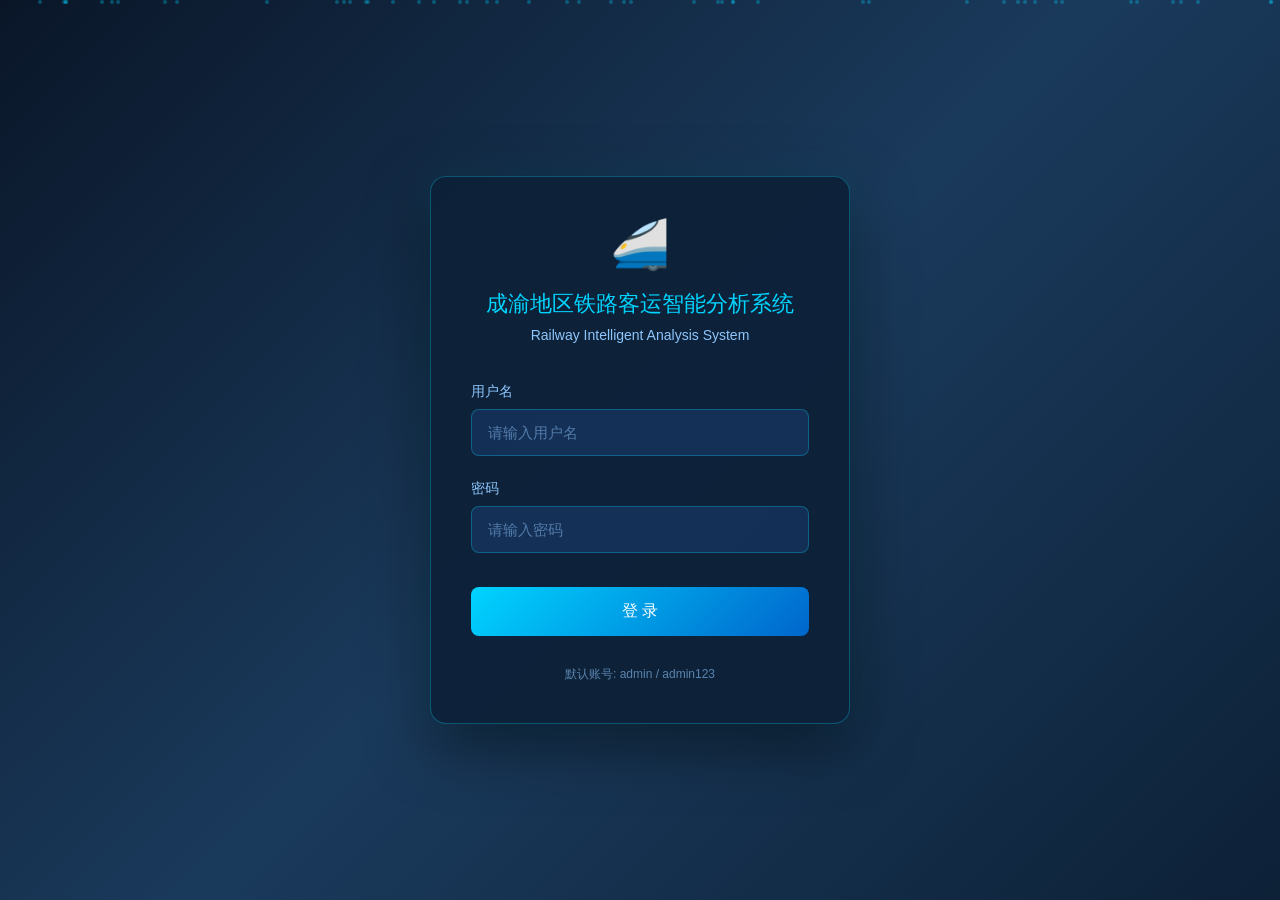
<file: railway_system/railway_system/target/classes/templates/login.html>
<!DOCTYPE html>
<html lang="zh-CN">
<head>
    <meta charset="UTF-8">
    <meta name="viewport" content="width=device-width, initial-scale=1.0">
    <title>登录 - 成渝地区铁路客运智能分析系统</title>
    <style>
        * {
            margin: 0;
            padding: 0;
            box-sizing: border-box;
        }
        
        body {
            min-height: 100vh;
            background: linear-gradient(135deg, #0a1628 0%, #1a3a5c 50%, #0d2137 100%);
            display: flex;
            justify-content: center;
            align-items: center;
            font-family: 'Microsoft YaHei', sans-serif;
        }
        
        .login-container {
            width: 420px;
            padding: 40px;
            background: rgba(13, 33, 55, 0.9);
            border-radius: 16px;
            border: 1px solid rgba(0, 212, 255, 0.3);
            box-shadow: 0 20px 60px rgba(0, 0, 0, 0.5), 0 0 40px rgba(0, 212, 255, 0.1);
        }
        
        .login-header {
            text-align: center;
            margin-bottom: 40px;
        }
        
        .login-header .logo {
            font-size: 48px;
            margin-bottom: 16px;
        }
        
        .login-header h1 {
            color: #00d4ff;
            font-size: 22px;
            font-weight: 500;
            margin-bottom: 8px;
        }
        
        .login-header p {
            color: #8ec5fc;
            font-size: 14px;
        }
        
        .form-group {
            margin-bottom: 24px;
        }
        
        .form-group label {
            display: block;
            color: #8ec5fc;
            font-size: 14px;
            margin-bottom: 8px;
        }
        
        .form-group input {
            width: 100%;
            padding: 14px 16px;
            background: rgba(42, 82, 152, 0.3);
            border: 1px solid rgba(0, 212, 255, 0.3);
            border-radius: 8px;
            color: #fff;
            font-size: 15px;
            transition: all 0.3s ease;
        }
        
        .form-group input:focus {
            outline: none;
            border-color: #00d4ff;
            box-shadow: 0 0 15px rgba(0, 212, 255, 0.3);
        }
        
        .form-group input::placeholder {
            color: rgba(142, 197, 252, 0.5);
        }
        
        .login-btn {
            width: 100%;
            padding: 14px;
            background: linear-gradient(135deg, #00d4ff 0%, #0066cc 100%);
            border: none;
            border-radius: 8px;
            color: #fff;
            font-size: 16px;
            font-weight: 500;
            cursor: pointer;
            transition: all 0.3s ease;
            margin-top: 10px;
        }
        
        .login-btn:hover {
            transform: translateY(-2px);
            box-shadow: 0 10px 30px rgba(0, 212, 255, 0.4);
        }
        
        .login-btn:active {
            transform: translateY(0);
        }
        
        .error-msg {
            color: #ff6b8a;
            font-size: 13px;
            margin-top: 16px;
            text-align: center;
            display: none;
        }
        
        .error-msg.show {
            display: block;
        }
        
        .footer-info {
            text-align: center;
            margin-top: 30px;
            color: rgba(142, 197, 252, 0.6);
            font-size: 12px;
        }
        
        /* 动画背景 */
        .bg-animation {
            position: fixed;
            top: 0;
            left: 0;
            width: 100%;
            height: 100%;
            pointer-events: none;
            overflow: hidden;
            z-index: -1;
        }
        
        .bg-animation span {
            position: absolute;
            width: 4px;
            height: 4px;
            background: rgba(0, 212, 255, 0.3);
            border-radius: 50%;
            animation: float 15s infinite;
        }
        
        @keyframes float {
            0%, 100% { transform: translateY(100vh) rotate(0deg); opacity: 0; }
            10% { opacity: 1; }
            90% { opacity: 1; }
            100% { transform: translateY(-100vh) rotate(720deg); opacity: 0; }
        }
    </style>
</head>
<body>
    <div class="bg-animation" id="bgAnimation"></div>
    
    <div class="login-container">
        <div class="login-header">
            <div class="logo">🚄</div>
            <h1>成渝地区铁路客运智能分析系统</h1>
            <p>Railway Intelligent Analysis System</p>
        </div>
        
        <form id="loginForm" onsubmit="return handleLogin(event)">
            <div class="form-group">
                <label for="username">用户名</label>
                <input type="text" id="username" name="username" placeholder="请输入用户名" required>
            </div>
            
            <div class="form-group">
                <label for="password">密码</label>
                <input type="password" id="password" name="password" placeholder="请输入密码" required>
            </div>
            
            <button type="submit" class="login-btn">登 录</button>
            
            <div class="error-msg" id="errorMsg">用户名或密码错误</div>
        </form>
        
        <div class="footer-info">
            <p>默认账号: admin / admin123</p>
        </div>
    </div>
    
    <script>
        // 创建背景动画粒子
        function createParticles() {
            const bg = document.getElementById('bgAnimation');
            for (let i = 0; i < 50; i++) {
                const span = document.createElement('span');
                span.style.left = Math.random() * 100 + '%';
                span.style.animationDelay = Math.random() * 15 + 's';
                span.style.animationDuration = (10 + Math.random() * 10) + 's';
                bg.appendChild(span);
            }
        }
        createParticles();
        
        // 登录处理
        async function handleLogin(event) {
            event.preventDefault();
            
            const username = document.getElementById('username').value;
            const password = document.getElementById('password').value;
            const errorMsg = document.getElementById('errorMsg');
            
            try {
                const response = await fetch('/api/auth/login', {
                    method: 'POST',
                    headers: { 'Content-Type': 'application/json' },
                    body: JSON.stringify({ username, password })
                });
                
                const result = await response.json();
                
                if (result.code === 200) {
                    // 登录成功，保存token并跳转
                    localStorage.setItem('token', result.data.token);
                    localStorage.setItem('username', result.data.username);
                    window.location.href = '/';
                } else {
                    errorMsg.textContent = result.message || '用户名或密码错误';
                    errorMsg.classList.add('show');
                }
            } catch (error) {
                errorMsg.textContent = '登录失败，请稍后重试';
                errorMsg.classList.add('show');
            }
            
            return false;
        }
    </script>
</body>
</html>
</file>
